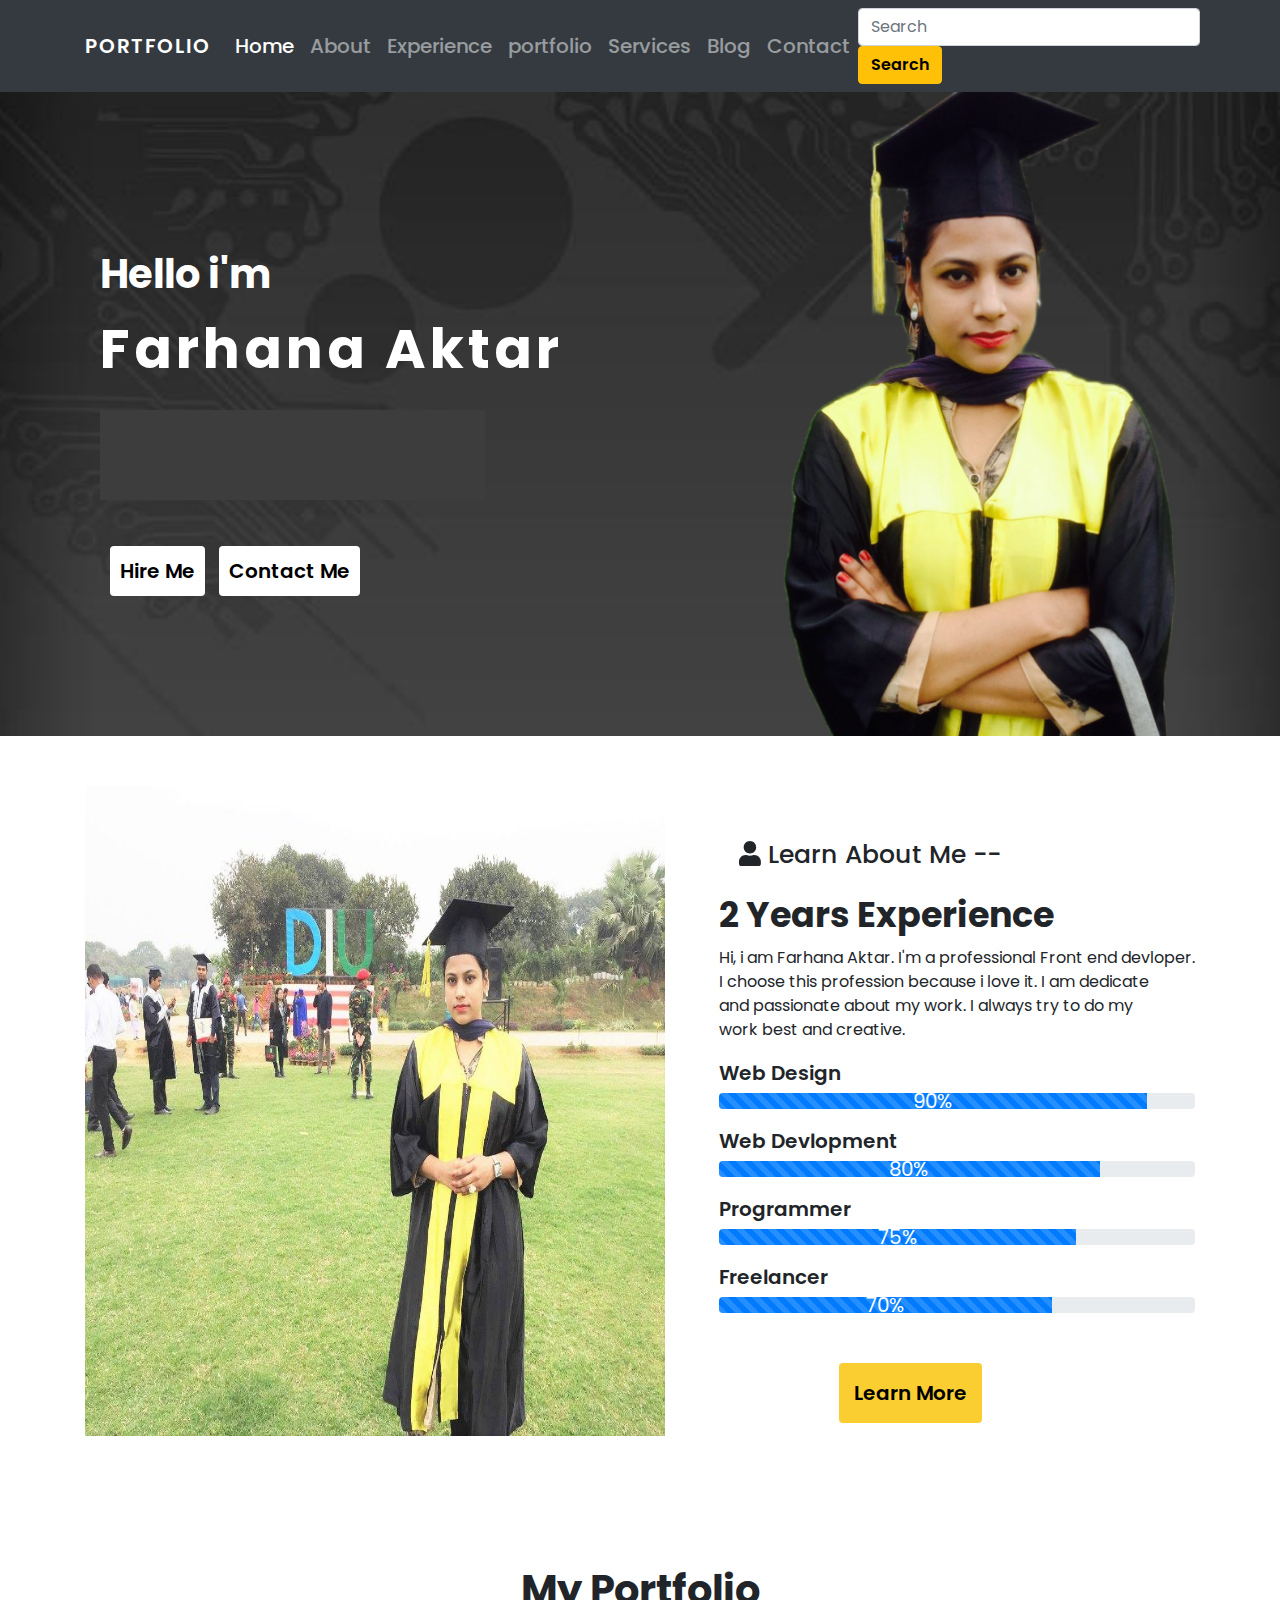
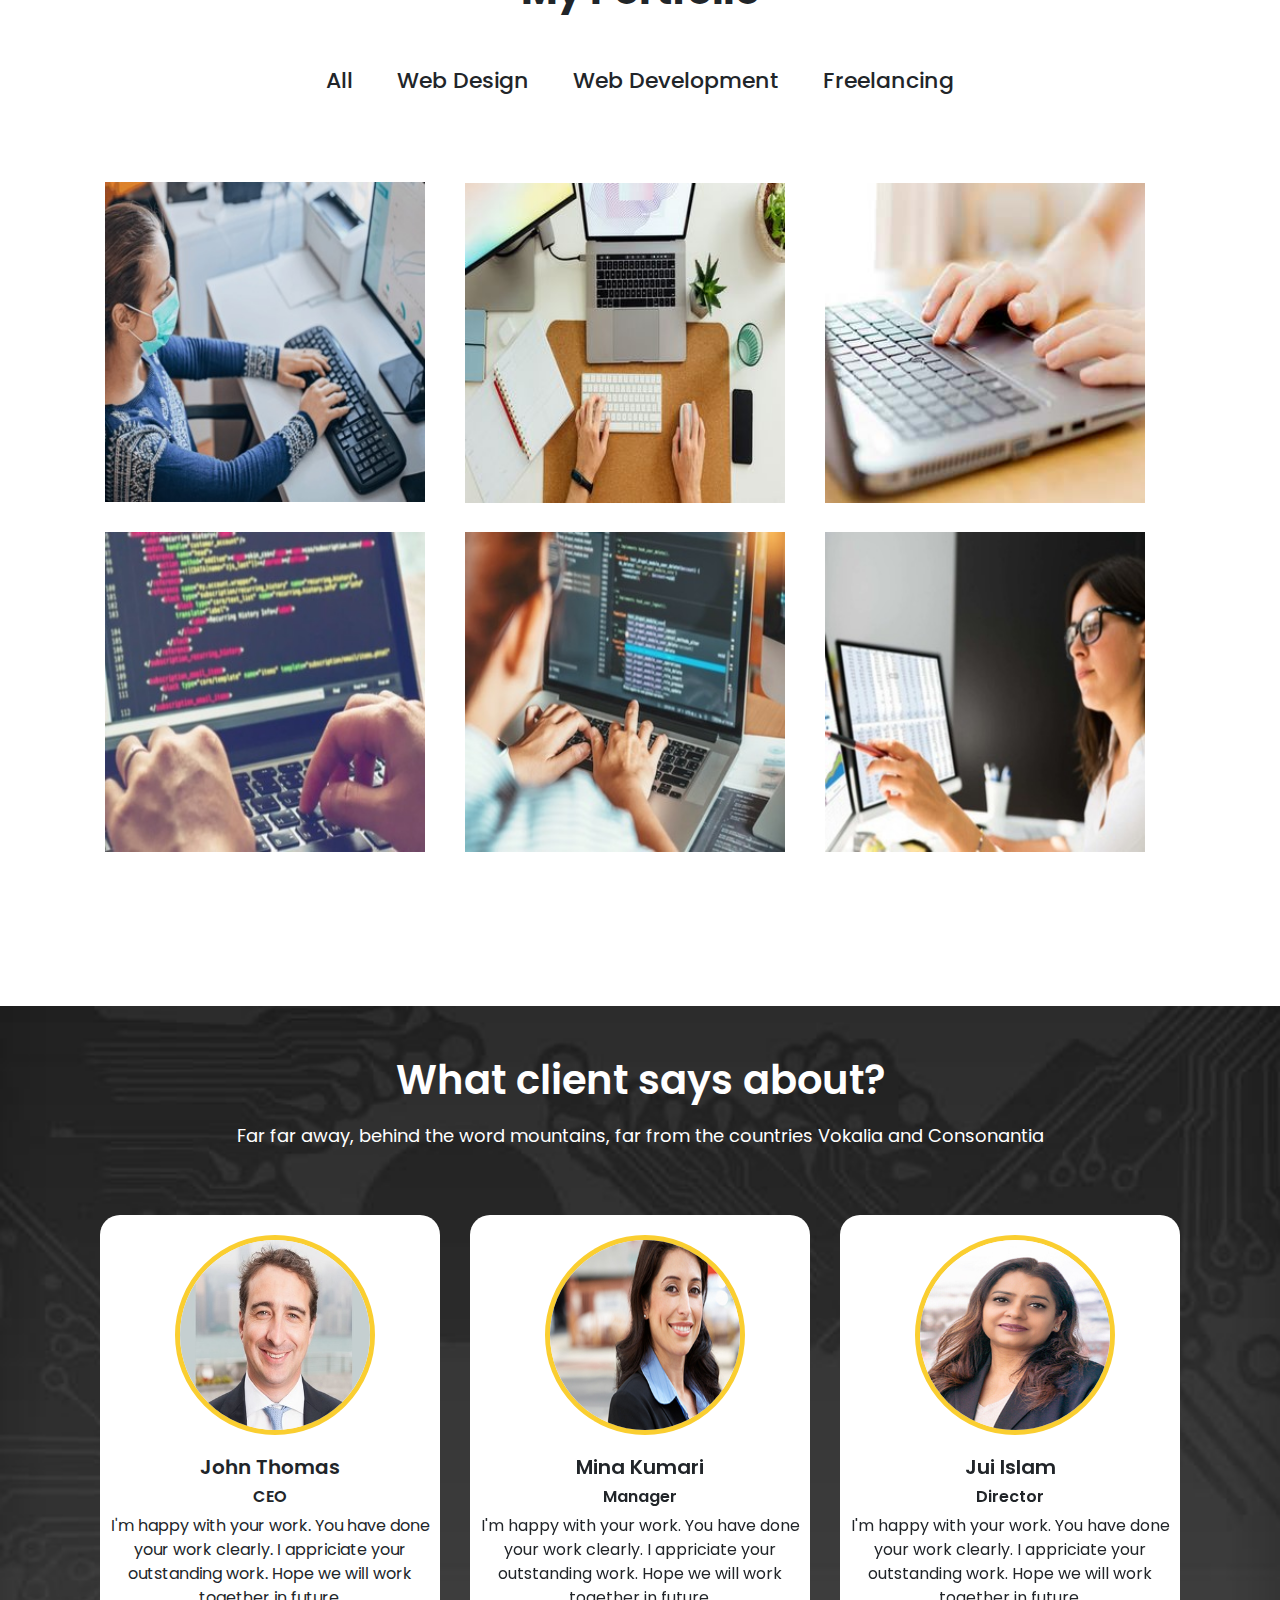
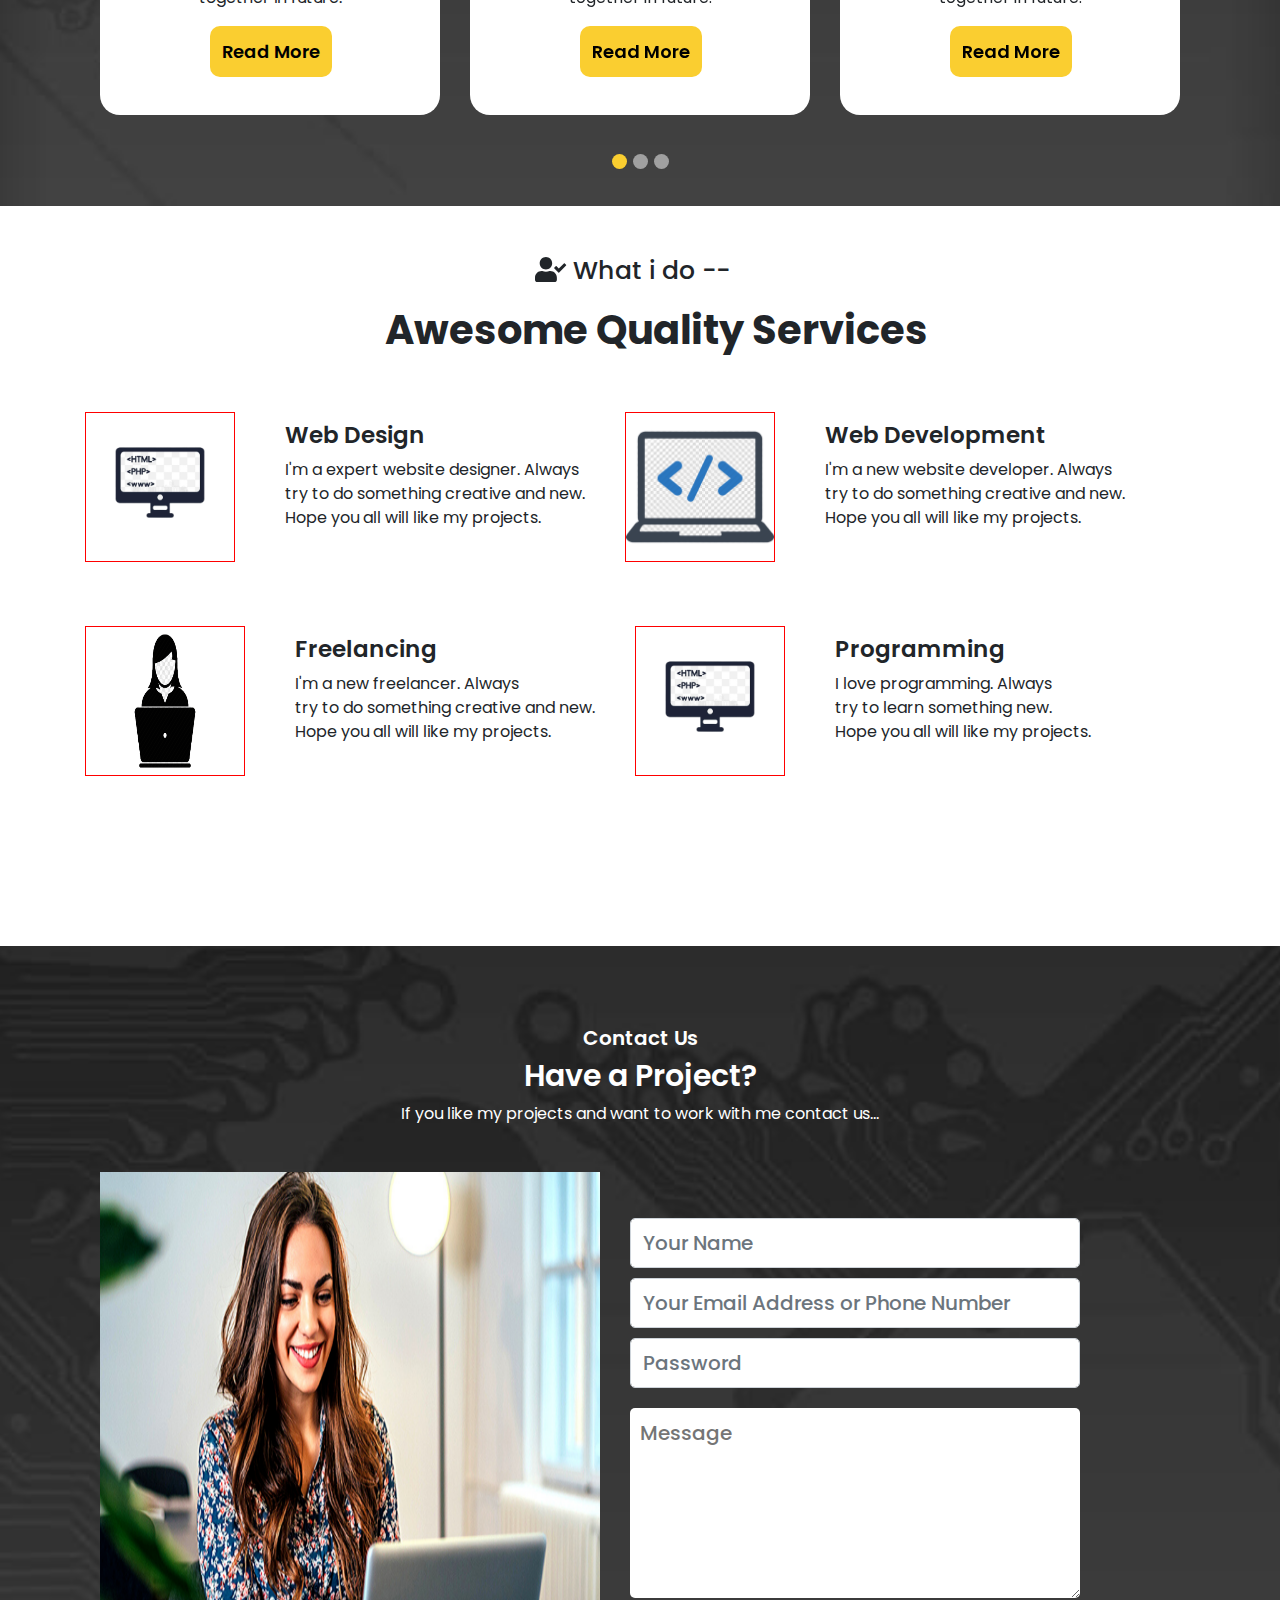
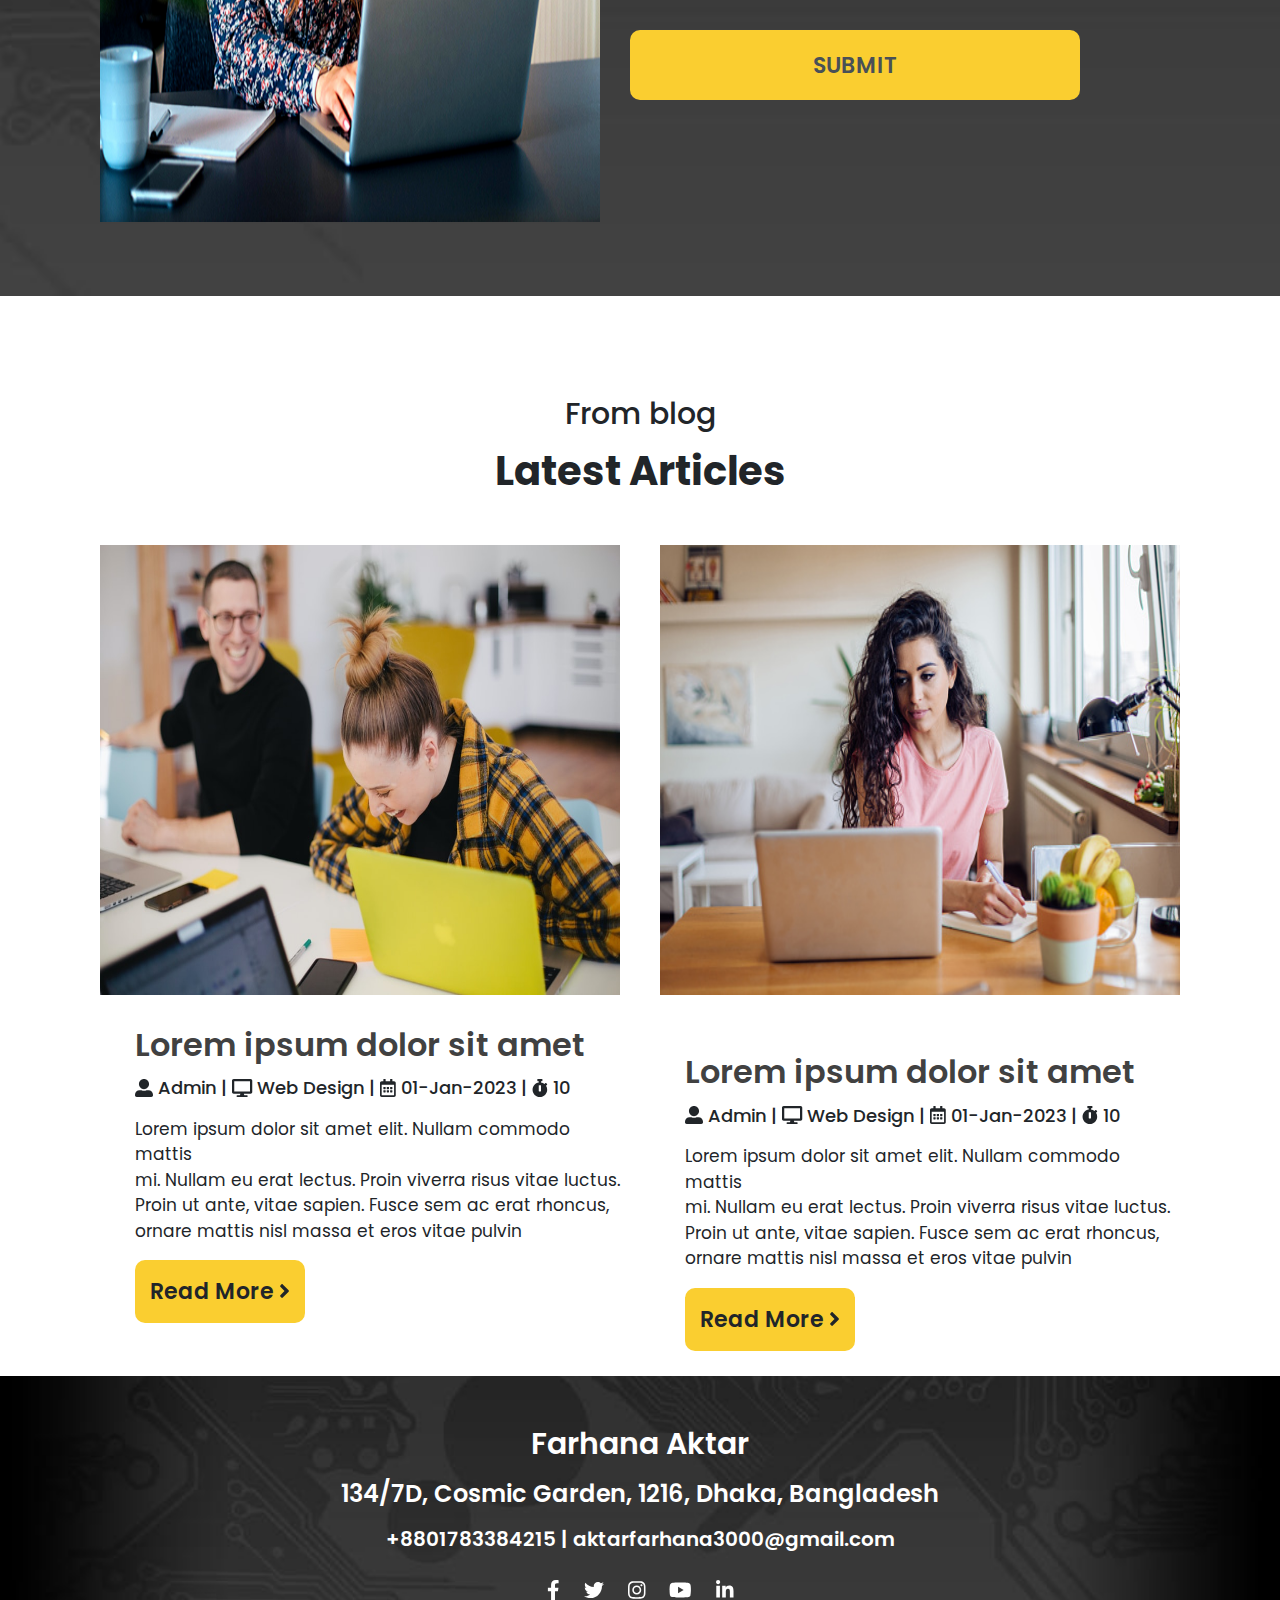
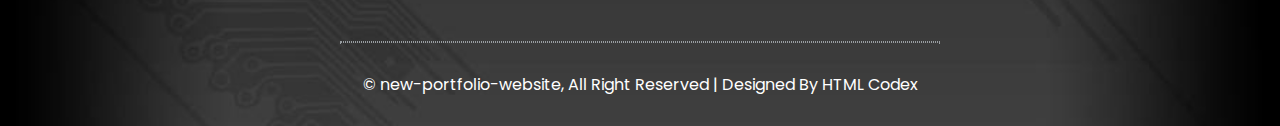
<file: index.html>
<!DOCTYPE html>
<html lang="en">
<head>
    <meta charset="UTF-8">
    <meta http-equiv="X-UA-Compatible" content="IE=edge">
    <meta name="viewport" content="width=device-width, initial-scale=1.0">
    <title>New-portfolio-website</title>
    <link rel="stylesheet" href="css/style.css">
    <link rel="stylesheet" href="css/all.min.css">
    <link rel="stylesheet" href="css/bootstrap.min.css">

    <link rel="preconnect" href="https://fonts.googleapis.com">
    <link rel="preconnect" href="https://fonts.gstatic.com" crossorigin>
    <link href="https://fonts.googleapis.com/css2?family=Poppins:ital,wght@0,100;0,200;0,300;0,600;0,800;0,900;1,200;1,600;1,900&display=swap" rel="stylesheet">
</head>
<body>
   <section id="row1">
    <nav class="navbar navbar-expand-lg navbar-dark bg-dark fixed-top">
        <button class="navbar-toggler" type="button" data-toggle="collapse" data-target="#navbarTogglerDemo03" aria-controls="navbarTogglerDemo03" aria-expanded="false" aria-label="Toggle navigation">
          <span class="navbar-toggler-icon"></span>
        </button>
        <div class="container">
            <a class="navbar-brand" href="#">PORTFOLIO</a>
      
        <div class="collapse navbar-collapse" id="navbarTogglerDemo03">
         <div class="total">
            <ul class="navbar-nav mr-auto mt-2 mt-lg-0">
                <li class="nav-item active">
                  <a class="nav-link" href="index.html">Home </a>
                </li>
                <li class="nav-item">
                  <a class="nav-link" href="#">About</a>
                </li>
                <li class="nav-item">
                    <a class="nav-link" href="experience.html">Experience</a>
                  </li>
    
                  <li class="nav-item">
                    <a class="nav-link" href="portfolio.html">portfolio</a>
                  </li>
    
    
                  <li class="nav-item">
                    <a class="nav-link" href="service.html">Services</a>
                  </li>
    
                  <li class="nav-item">
                    <a class="nav-link" href="blog.html">Blog</a>
                  </li>
    
                  <li class="nav-item">
                    <a class="nav-link" href="#">Contact</a>
                  </li>
              </ul>
         </div>
          <form class="form-inline my-2 my-lg-0 ">
            <input class="form-control mr-sm-2" type="search" placeholder="Search" aria-label="Search">
            <button class="btn btn-warning my-2 my-sm-0" type="submit">Search</button>
          </form>
        </div>
        </div>
      </nav>
      <div class="container">
        <div class="intro">
            <div class="intro-left">
                <div class="col-md-6">
                    <h4>Hello i'm</h4>
                    <h1>Farhana Aktar</h1>
                    <div class="wrapper">
                        <ul class="dynamic-txts">
                            <li><span>Web Designer</span></li>
                            <li><span>Web Developer</span></li>
                            <li><span>Programmer</span></li>
                            <li><span>Freelancer</span></li>
                        </ul>
                    </div>
                    <a href="#" class="btn">Hire Me</a>
                    <a href="#" class="btn">Contact Me</a>
                </div>
            </div>
            <div class="intro-right">
                <div class="col-md-6">
                    <img src="css/images/7.png" alt="">
                </div>
            </div>
        </div> 
     </div>
</section><!--navbar ends-->

<section id="row3">
<div class="container">
    <div class="experience">
        <div class="experience-left">
            <img src="css/images/2.jpg" alt="images/jpg">
        </div>

        <div class="experience-right">
           <span>
            <i class="fas fa-user"></i>
            Learn About Me --
        </span>
            <h1>2 Years Experience</h1>
            <p>Hi, i am Farhana Aktar. I'm a professional Front end devloper.<br>I choose this profession because i love it. I am dedicate <br> and passionate about my work. I always try to do my<br>  work best and creative. </p>
            <h6>Web Design</h6>
            <div class="progress">
                <div class="progress-bar progress-bar-striped progress-bar-animated" role="progressbar" aria-valuenow="90" aria-valuemin="0" aria-valuemax="100" style="width: 90%">90%</div>
              </div>
              <h6>Web Devlopment</h6>
            <div class="progress">
                <div class="progress-bar progress-bar-striped progress-bar-animated" role="progressbar" aria-valuenow="80" aria-valuemin="0" aria-valuemax="100" style="width: 80%">80%</div>
              </div>
              <h6>Programmer</h6>
            <div class="progress">
                <div class="progress-bar progress-bar-striped progress-bar-animated" role="progressbar" aria-valuenow="75" aria-valuemin="0" aria-valuemax="100" style="width: 75%">75%</div>
              </div>

              <h6>Freelancer</h6>
            <div class="progress">
                <div class="progress-bar progress-bar-striped progress-bar-animated" role="progressbar" aria-valuenow="70" aria-valuemin="0" aria-valuemax="100" style="width: 70%">70%</div>
              </div>
              <a href="#" class="btn">Learn More</a>

        </div>
        
    </div>
</div>
</section><!--row3 ends-->
<section id="row5">
    <div class="container">
        <div class="portfolio">
            <h1>My Portfolio</h1>
            <ul>
                <li><a data-filter="all">All</a></li>
                <li><a data-filter=".Web">Web Design</a></li>
                <li><a data-filter=".Development">Web Development</a></li>
                <li><a data-filter=".Feeelancing">Freelancing</a></li>
            </ul>
            <div class="portfolio-images">
                <div class="portfolio-left">
                    <div class="col-md-4 mix Web">
                        <img src="css/images/16.jpg" alt="images/jpg">
                    </div>
                </div>
                <div class="portfolio-center">
                    <div class="col-md-4 mix Web">
                        <img src="css/images/17.jpg" alt="images/jpg">
                    </div>
                </div>
                <div class="portfolio-right">
                    <div class="col-md-4 mix Web">
                        <img src="css/images/18.jpg" alt="images/jpg">
                    </div>
                </div>
                <div class="portfolio-left">
                    <div class="col-md-4 mix Development">
                        <img src="css/images/19.jpg" alt="images/jpg">
                    </div>
                </div>
                <div class="portfolio-center">
                    <div class="col-md-4 mix Development">
                        <img src="css/images/20.jpg " alt="images/jpg">
                    </div>
                </div>
                <div class="portfolio-right">
                    <div class="col-md-4 mix  Feeelancing ">
                        <img src="css/images/21.jpg" alt="images/jpg">
                    </div>
                </div>
            </div>
          
        </div>
    </div>
</section><!--row5 ends-->

<section id="row6">
    <div class="container">
        <div class="c0l-md-12">
            <div class="client">
                <div class="client-top">
                    <h1>What client says about?</h1>
                    <p>Far far away, behind the word mountains, far from the countries Vokalia and Consonantia</p>
                </div> 
             </div>
     
            <div class="container">
                <div class="row">
                    <div class="col-md-12">
                        <div id="carouselExampleIndicators" class="carousel slide" data-ride="carousel">
                            <ol class="carousel-indicators background">
                                <li data-target="#carouselExampleIndicators" data-slide-to="0" class="active"></li>
                                <li data-target="#carouselExampleIndicators" data-slide-to="1"></li>
                                <li data-target="#carouselExampleIndicators" data-slide-to="2"></li>
                              </ol>
                              <div class="carousel-inner">
                                <div class="carousel-item active">
                                    <div class="row">
                                        <div class="col-md-4">
                                            <div class="box">
                                                <div class="img-area"><img src="css/images/23.jpg" alt=""></div>
                                                <div class="details">
                                                    <h5>John Thomas</h5>
                                                    <h6>CEO</h6>
                                                    <p>I'm happy with your work. You have done your work clearly. I appriciate your outstanding work. Hope we will work together in future.</p>
                                                    <button>Read More</button>
                                                </div>  
                                                </div>
                                            </div>

                                            <div class="col-md-4">
                                                <div class="box">
                                                    <div class="img-area"><img src="css/images/24.jpg" alt=""></div>
                                                    <div class="details">
                                                        <h5>Mina Kumari</h5>
                                                        <h6>Manager</h6>
                                                        <p>I'm happy with your work. You have done your work clearly. I appriciate your outstanding work. Hope we will work together in future.</p>
                                                        <button>Read More</button>
                                                    </div>  
                                                    </div>
                                                </div>

                                                <div class="col-md-4">
                                                    <div class="box">
                                                        <div class="img-area"><img src="css/images/25.jpg" alt=""></div>
                                                        <div class="details">
                                                            <h5>Jui Islam</h5>
                                                            <h6>Director</h6>
                                                            <p>I'm happy with your work. You have done your work clearly. I appriciate your outstanding work. Hope we will work together in future.</p>
                                                            <button>Read More</button>
                                                        </div>  
                                                        </div>
                                                    </div>
                                        </div>
                                    </div>


                                    <div class="carousel-item ">
                                        <div class="row">
                                            <div class="col-md-4">
                                                <div class="box">
                                                    <div class="img-area"><img src="css/images/23.jpg" alt=""></div>
                                                    <div class="details">
                                                        <h5>John Thomas</h5>
                                                        <h6>CEO</h6>
                                                        <p>I'm happy with your work. You have done your work clearly. I appriciate your outstanding work. Hope we will work together in future.</p>
                                                        <button>Read More</button>
                                                    </div>  
                                                    </div>
                                                </div>
    
                                                <div class="col-md-4">
                                                    <div class="box">
                                                        <div class="img-area"><img src="css/images/22.jpg" alt=""></div>
                                                        <div class="details">
                                                            <h5> Allen desuza</h5>
                                                            <h6>Branch Manager</h6>
                                                            <p>I'm happy with your work. You have done your work clearly. I appriciate your outstanding work. Hope we will work together in future.</p>
                                                            <button>Read More</button>
                                                        </div>  
                                                        </div>
                                                    </div>
    
                                                    <div class="col-md-4">
                                                        <div class="box">
                                                            <div class="img-area"><img src="css/images/24.jpg" alt=""></div>
                                                            <div class="details">
                                                                <h5>Mina Kumari</h5>
                                                                <h6>Director</h6>
                                                                <p>I'm happy with your work. You have done your work clearly. I appriciate your outstanding work. Hope we will work together in future.</p>
                                                                <button>Read More</button>
                                                            </div>  
                                                            </div>
                                                        </div>
                                            </div>
                                        </div>





                                        <div class="carousel-item ">
                                            <div class="row">
                                                <div class="col-md-4">
                                                    <div class="box">
                                                        <div class="img-area"><img src="css/images/23.jpg" alt=""></div>
                                                        <div class="details">
                                                            <h5>John Thomas</h5>
                                                            <h6>CEO</h6>
                                                            <p>I'm happy with your work. You have done your work clearly. I appriciate your outstanding work. Hope we will work together in future.</p>
                                                            <button>Read More</button>
                                                        </div>  
                                                        </div>
                                                    </div>
        
                                                    <div class="col-md-4">
                                                        <div class="box">
                                                            <div class="img-area"><img src="css/images/22.jpg" alt=""></div>
                                                            <div class="details">
                                                                <h5> Allen desuza</h5>
                                                                <h6>Branch Manager</h6>
                                                                <p>I'm happy with your work. You have done your work clearly. I appriciate your outstanding work. Hope we will work together in future.</p>
                                                                <button>Read More</button>
                                                            </div>  
                                                            </div>
                                                        </div>
        
                                                        <div class="col-md-4">
                                                            <div class="box">
                                                                <div class="img-area"><img src="css/images/24.jpg" alt=""></div>
                                                                <div class="details">
                                                                    <h5>Mina Kumari</h5>
                                                                    <h6>Director</h6>
                                                                    <p>I'm happy with your work. You have done your work clearly. I appriciate your outstanding work. Hope we will work together in future.</p>
                                                                    <button>Read More</button>
                                                                </div>  
                                                                </div>
                                                            </div>
                                                </div>
                                            </div>
                                </div>
                              </div>
                        </div>
                    </div>
                </div>
            </div>           
        </div>
    </div>
</section><!--row6 ends-->

<section id="row4">
    <div class="container">
        <div class="service">
            <div class="service-top">
                <span>
                    <h5>
                     <i class="fa fa-user-check"></i>  
                    What i do --
                </h5>
                </span>
                <h1>Awesome Quality Services</h1>
            </div>
            <div class="service-middle">
                <div class="service-left">
                   
                       <img src="css/images/14.jpg" alt="images/jpg">
                    </div>
            
                <div class="service-center1">
                  
                        <h4>Web Design</h4>
                        <p>I'm a expert website designer.   Always <br>try  to do something creative and new. <br> Hope you all will like my projects. </p>
                  
                </div>
                <div class="service-center2">
                    <img src="css/images/15.png" alt="images/jpg">
                </div>
                <div class="service-right">
                    <h4>Web Development</h4>
                    <p>I'm a new website developer.   Always <br>try  to do something creative and new. <br> Hope you all will like my projects. </p>
              
                </div>
                
            </div>

            
        </div>
    </div>
</section><!--row4 ends-->


<section id="row4">
    <div class="container">
        <div class="service">
            
            <div class="service-middle">
                <div class="service-left1">
                   
                       <img src="css/images/13.png" alt="images/png">
                    </div>
            
                <div class="service-center1">
                  
                        <h4>Freelancing</h4>
                        <p>I'm a new freelancer.   Always <br>try  to do something creative and new. <br> Hope you all will like my projects. </p>
                  
                </div>
                <div class="service-center2">
                    <img src="css/images/14.jpg" alt="images/jpg">
                </div>
                <div class="service-right">
                    <h4>Programming</h4>
                    <p>I love programming.   Always <br>try to learn something new. <br> Hope you all will like my projects. </p>
              
                </div>
                
            </div>

            
        </div>
    </div>
</section><!--row4 ends-->





<section id="row7">
    <div class="container">
        <div class="col-md-12">
            <div class="contact-top">
            <h4>Contact Us</h4>
            <h2>Have a Project?</h2>
            <p>If you like my projects and want to work with me contact us...  </p>
            </div>
            
        </div>
        <div class="contact-bottom">
            <div class="contact-left pull-left">
                <div class="col-md-6">
                    <img src="css/images/26.png" alt="images/png">
                </div>
            </div>
            <div class="contact-right pull-right">
                <div class="col-md-6">
                  <form>
                      <div class="contact-client">
                         <div class="form-group" method="post" id="form" onclick="return validateFrom()">
                             <input id="username" class="form-control" type="text" placeholder="Your Name">
                             <p id="username_error"></p>
                             <input id="email" class="form-control" type="text" placeholder="Your Email Address or Phone Number">
                             <p id="email_error"></p>
                             <input id="password" class="form-control" type="password" placeholder="Password">
                             <div id="pass_error"></div>
                             <textarea name="Message" id="message" cols="30" rows="10" placeholder="Message"></textarea>
                             <div id="msg_error"></div>
                             <input id="btn" type="submit" class="form-control" value="SUBMIT">
                             

                         </div> 
                      </div>
                  </form>

                  </form>
                </div>
            </div>
        </div>
    </div>
</section><!--row7 ends-->

<section id="row8">
    <div class="container">
        <div class="blog">
            <div class="blog-top">
                <h4>From blog</h4>
                <h2>Latest Articles</h2>
            </div>
            <div class="blog-bottom">
                <div class="blog-left">
                    <div class="col-md-6">
                      <img src="css/images/30.jfif" alt="">
                    </div>
                </div>
                <div class="blog-right">
                    <div class="col-md-6">
                        <img src="css/images/29.jpg" alt="">
                        
                    </div>
                </div>
            </div>
        </div>
    </div>
</section><!--row8 ends-->

<section id="row9">
    <div class="container">
       <div class="blog-txt-area">
          <div class="col-md-12">
            <div class="left-blog-txt">
                <div class="col-md-6">
                  <h4>Lorem ipsum dolor sit amet</h4>
                  <span>
                      <h6><i class="fas fa-user-alt"></i> Admin |
                          <i class="fas fa-desktop"></i> Web Design |
                          <i class="far fa-calendar-alt"></i> 01-Jan-2023 |
                          <i class="fas fa-stopwatch"></i> 10
                      </h6>  
                  </span>
                  <p>Lorem ipsum dolor sit amet elit. Nullam commodo mattis <br> mi. Nullam eu erat lectus. Proin viverra risus vitae luctus. <br> Proin ut ante, vitae sapien. Fusce sem ac erat rhoncus, <br> ornare mattis nisl massa et eros vitae pulvin</p>
                <a href="#" class="btn btn-warning">
                    Read More 
                    <i class="fas fa-angle-right"></i>
                  </a>
              </div>
            </div> 
  
            <div class="right-blog-txt">
              <div class="col-md-6">
                  <h4>Lorem ipsum dolor sit amet</h4>
                  <span>
                      <h6><i class="fas fa-user-alt"></i> Admin |
                          <i class="fas fa-desktop"></i> Web Design |
                          <i class="far fa-calendar-alt"></i> 01-Jan-2023 |
                          <i class="fas fa-stopwatch"></i> 10
                      </h6>  
                  </span>
                  <p>Lorem ipsum dolor sit amet elit. Nullam commodo mattis <br> mi. Nullam eu erat lectus. Proin viverra risus vitae luctus. <br> Proin ut ante, vitae sapien. Fusce sem ac erat rhoncus, <br> ornare mattis nisl massa et eros vitae pulvin</p>
                <a href="#" class="btn btn-warning">
                    Read More 
                    <i class="fas fa-angle-right"></i>
                  </a>
              </div>
          </div> 
         </div>
          </div>
    </div>
</section><!--row9 ends-->

<section id="row10">
 <div class="container">
  <div class="col-md-12">
      <div class="footer">
          <h2>Farhana Aktar</h2>
          <h4>134/7D, Cosmic Garden, 1216, Dhaka, Bangladesh</h4>
          <span>
            <h5>+8801783384215 | aktarfarhana3000@gmail.com</h5>
          </span>
          <span>
                <h6><i class="fab fa-facebook-f"></i></h6>
                <h6><i class="fab fa-twitter"></i></h6>
                <h6><i class="fab fa-instagram"></i></h6>
                <h6><i class="fab fa-youtube"></i></h6>
                <h6><i class="fab fa-linkedin-in"></i></h6>
              
          </span>
          <div class="hr"></div>
          <p>© new-portfolio-website, All Right Reserved | Designed By HTML Codex</p>
      </div>
  </div>
</div>
</section>

 
    <script src="js/jquery-3.2.1.slim.min.js"></script>
    <script src="js/bootstrap.min.js"></script>
    <script src="js/all.min.js"></script>
    <script src="js/mixitup.min.js"></script>
    <script src="js/main.js"></script>

</body>
</html>
</file>
<file: css/style.css>
*{
    margin:0;
    padding: 0;
    font-family: 'Poppins', sans-serif;
    scroll-behavior: smooth;
}



#row1{
    width: 100%;
    height: 736px;
    background-image: url(images/10.jpg);
    background-position: center;
    background-repeat: no-repeat;
    background-size: cover;
    margin: 0 auto;
}

form .btn{
    color:black;
    font-weight: 600;  
}

form .btn:hover{
   background-color: red;
   color: white;
   font-weight: 600; 
   transition: all .3s ease; 
   cursor: pointer;
}
 .navbar-brand{
     font-weight: 600;
     letter-spacing: 2px;
 }

.total ul li a{
  color: white;
 font-size: 20px;
 font-weight: 500;
}

.total ul li:hover a{
    color: tomato;
  }


.intro-left{
    color:white;
    padding-top: 250px;
 
    
}


.intro-left h4{
font-size: 40px;
font-weight: bold;
    
}

.intro-left h1{
    font-size: 55px;
    font-weight: bold;
    letter-spacing: 4px;
    padding-top: 10px;
    padding-bottom: 20px;
    
}



.wrapper .dynamic-txts{
    line-height: 90px;
    height: 90px;
    overflow: hidden;
    
}


.dynamic-txts li{
    color: #face30;
    list-style: none;
    font-size: 55px;
    font-weight: 500;
    position: relative;
    top: 0;
    animation: slide 12s steps(4) infinite;
}

@keyframes slide{
    100%{
        top: -360px;
    }
}

.dynamic-txts li span{
    position: relative;
    line-height: 90px;
    margin: 5px 0;
}

.dynamic-txts li span::after{
    content: " ";
    position: absolute;
    left: 0;
    width: 100%;
    height: 200px;
    border-left: 0px solid #face30;
    background:#3D3D3D ;
    animation: typing 3s steps(10)infinite;
}

@keyframes typing{
    40%,60%{
        left:calc(100% + 30px);
    }

    100%{
        left: 0;
    }
}


.intro-left .btn{
    color:black;
    border: 1px solid #face30;
    background-color: white;
    font-size: 20px;
    font-weight: 600;
    margin-top: 30px;
    margin-left: 10px;
    border:none;
    padding: 10px;
}
.intro-left .btn:hover{
    color:black;
    background-color:  #face30;
    cursor: pointer;
    transition: all 1s ease;
    
}

.intro-right{
    float: right;
}

.intro-right img{
  width:401px;
  height: 670px;
 margin-top: -530px;
}

/*row1 end*/

#row3{
    width: 100%;
    height: 700px;
    margin-top: 50px;
}

.experience-left{
float: left;

}


.experience-left img{
    width:580px;
    height: 650px;
}

.experience-right{
    float: right;
    margin-top: 50px;
  
}

.experience-right span{
    width: 100%;
    font-size: 25px;
    font-weight: 500;
    margin-left:50px ;
    
}


.experience-right h1{
    width: 100%;
    font-size: 35px;
    font-weight: 700;
    margin-left: 30px;
    margin-top: 20px;
}

.experience-right p{
    margin-left: 30px;
    margin-top: 10px;
    height: 15px;
    font-size: 16px;
    margin-bottom: 100px;
}

.experience-right h6{
    margin-left: 30px; 
    font-size: 20px; 
    font-weight: 600;
}

.experience-right .progress{
    margin-left: 30px; 
    font-size: 20px; 
    margin-bottom: 20px;
    
    
}

.experience-right .btn{
    color:black;
    border: 1px solid #face30;
    background-color: #face30;
    font-size: 20px;
    font-weight: 600;
    margin-top: 30px;
    margin-left: 10px;
    border: none;
    padding: 15px;
    margin-left: 150px;
}
.experience-right .btn:hover{
    color:white;
    background-color:  red;
    cursor: pointer;
    transition: all 1s ease;
    
}

/*row3 end*/

#row4{
    width: 100%;
    height: 270px;
    margin-top: 50px;
}

.service-top span h5{
    width: 100%;
    font-size: 25px;
    font-weight: 500;
    margin-left: 450px;   
}

.service-top h1{
    width: 100%;
    font-size: 40px;
    font-weight: 700;
    margin-left: 300px;
    margin-top: 20px;
}


.service-left {
    float: left;
    margin-top: 50px;
    }
    
.service-left img {
    
    width:150px; 
    border: 1px solid red;
   
   
}

.service-left img:hover {
    
    background-color: #face30;
    transition: all 1s ease;
    cursor: pointer;
    width:160px

}

.service-center1{
    float: left;
    margin-top: 50px;
    width:310px;
     
}
.service-center1 h4{
    width: 100%;
    margin-left: 50px;
    font-size: 23px;
    font-weight: 600;
    padding-top: 10px;   
}

.service-center1 p{
    width: 100%;
    margin-left: 50px;
    font-size: 16px;
      
}

.service-center1:hover{
    
    background-color: #face30;
    width:370px;
    height: 150px;
    color: black;
    transition: all 1s ease-out;
    cursor: pointer;
  
}

.service-center2 {
    float: left;
    margin-top: 50px;
    margin-left: 80px;
    }
    
.service-center2 img {
    
    width:150px; 
    border: 1px solid red;
  
   
}

.service-center2 img:hover {
    
    background-color: #face30;
    transition: all 1s ease;
    cursor: pointer;
    width:160px

}


.service-right{
    float: left;
    margin-top: 50px;
    width:310px;
     
}
.service-right h4{
    width: 100%;
    margin-left: 50px;
    font-size: 23px;
    font-weight: 600;
    padding-top: 10px;   
}

.service-right p{
    width: 100%;
    margin-left: 50px;
    font-size: 16px;
      
}

.service-right:hover{
    
    background-color: #face30;
    width:370px;
    height: 150px;
    color: black;
    transition: all 1s ease-out;
    cursor: pointer;
  
}
       

.service-left1 {
    float: left;
    margin-top: 50px;
    }
    
.service-left1 img {
    
    width:160px; 
    height: 150px;
    border: 1px solid red;
   
   
}

.service-left1 img:hover {
    
    background-color: #face30;
    transition: all 1s ease;
    cursor: pointer;
    width:170px;
    height:160px

}

/*row4 ends*/

#row5{
    width: 100%;
    height:990px;
    margin-top: 80px;
}

.portfolio h1{
    text-align: center;
    font-weight: 700;
}





.portfolio ul{
 
    text-align: center;
    margin-top: 50px;
}

.portfolio ul li {
 
    list-style: none;
    display: inline-block;
}

.portfolio ul li a{
 text-decoration: none;
 font-size: 22px;
 color: #1D4358;
 padding: 20px;
 font-weight: 500;
    
}

.portfolio ul li a:hover{
 
    border: 1px solid red;
    background-color: #face30;
   font-weight: 600;
   cursor: pointer;
   transition:all 1s ease;

}



.portfolio-left{
margin-top: 80px;
}

.portfolio-left img{
    float: left;
    width:330px;
    border: 5px solid white;
    transform: scale();
    margin-bottom: 20px;

 
}

.portfolio-left img:hover{
 transition: all .3s ease-in-out;
 transform: scale(95%);
 border: 10px solid #face30;
    
 
}

.portfolio-center{
    float: left;

}

.portfolio-center img{
    float: left;
    width:330px;
    margin-left: 15px;
    border: 5px solid white;
    
}
.portfolio-center img:hover{
    transition: all .3s ease-in-out;
    transform: scale(95%);
    border: 10px solid #face30;
       
    
   }
   

.portfolio-right{
    float: right;
}
  
.portfolio-right img{
    width:330px;
    margin-right: 30px;
    border: 5px solid white;
    
}
  
.portfolio-right img:hover{
    transition: all .3s ease-in-out;
    transform: scale(95%);
    border: 10px solid #face30;
       
    
   }  
  
  /*row5 ends*/
  
  #row6{
      width:100%;
      height:800px;
      background-image: url(images/10.jpg);
      background-position: center;
      background-repeat: no-repeat;
      background-size: cover;
      margin: 0 auto;
  }
    
.client-top{
    color:white;
    text-align: center;
    margin-top: 50px;
}

.client-top h1{
    padding-top: 50px;
    font-weight: 600;
    padding-bottom: 10px;
}

.client-top p{
    font-size: 18px;
    padding-bottom: 50px;

}


.box{
    width:340px;
    height: 500px;
    background-color: white;
    border-radius: 20px;
    margin-right: 30px;
    
}
.carousel-inner img{
    width:200px;
    height: 200px;
    border-radius: 50%;
    margin-top: 20px;
    margin-left: 75px;
    border:5px solid #face30;
}

.details h5{
   text-align: center;
   margin-top: 20px;
   font-weight: 600;
}

.details h6{
    text-align: center;
    font-weight: 600;
 }

 .details p{
   text-align: center;
  
 }

 .details button{
 
margin-left: 110px;
padding:12px;
background-color:#face30;
font-size: 18px; 
border:none;
border-radius: 10px;
font-weight: 600;
   
  }

  .details button:hover{
 
   background-color: red;
   color: white;
   cursor: pointer;
   transition: all .3s ease;
       
      }

.box1{
width:340px;
height: 500px;
background-color: white;
border-radius: 20px;
margin-right: 30px;
        
    }


#carouselExampleIndicators ol {
    bottom: -70px;
    left:0;
    top:auto;
}

#carouselExampleIndicators ol li{
 
   border-radius: 50%;
   width:15px;
   height: 15px;

}

#carouselExampleIndicators ol .active {
 
    background-color: #face30;
 
 }
 

   /*row6 ends*/


   #row7{
    width:100%;
    height:950px;
    background-image: url(images/10.jpg);
    background-position: center;
    background-repeat: no-repeat;
    background-size: cover;
    margin: 0 auto;
   }

   .contact-top{
       text-align: center;
       margin-top: 100px;
       color: white;
   }

.contact-top h4{
    font-size: 20px;
    font-weight: 600;
    padding-top: 80px;
}

.contact-top h2{
   font-size: 30px;
   font-weight: 600;

}

.contact-top p{
    
}


.contact-left{
    float: left;
}
.contact-left img{
    width:500px;
    height:650px;
    margin-top:30px;
    float: left;
}

.contact-right{
    float: right;
    margin-top: 50px;
}


.contact-bottom{
    display: flex;
}

.form-group input{
    width: 450px;
    float: right;
    margin-top: 10px;
    height: 50px;
    margin-left: 480px;
    font-size: 20px;
    font-weight: 500;
    border-radius: 5px;
}

.form-group #message{
    margin-top: 20px;
    width:450px;
    height: 190px;
    font-size: 20px;
    font-weight: 500;
    padding: 10px;
    border: none;
    border-radius: 5px;
}

.form-group #btn{
    margin-top: 20px;
    height: 70px;
    font-size: 22px;
    font-weight:600;
    background-color: #face30;
    border: none;
    border-radius: 10px;
    text-transform: uppercase;
}

.form-group #btn:hover{
  background-color: red;
  color:white;
  cursor:pointer;
  transition: all .3s ease;
}

.form-group input:focus{
    outline: 0;
    border: 3px solid #face30;
}

.form-group #message:focus{
    outline: 0;
    border: 3px solid #face30;
}

.form-group #username_error{
    color:#face30;
    margin-top: 5px;
    font-size: 18px;
  
}
.form-group #email_error{
    color:#face30;
    margin-top: 5px;
    font-size: 18px;

}
.form-group #pass_error{
    color:#face30;
    margin-top: 5px;
    font-size: 18px;
}
.form-group #msg_error{
    color:#face30;
    margin-top: 5px;
    font-size: 18px;
}
/*row7 ends*/

#row8{
    width: 100%;
    height: 610px;
}

.blog-top{
    margin-top:100px;
    text-align: center;
}

.blog-top h4{
   margin-bottom: 15px;
   font-size: 30px;
   font-weight: 500;
}

.blog-top h2{
    font-size: 40px;
   font-weight: 700;
 }

 .blog-bottom{
     margin-top:50px;
 }

 .blog-left{
     float: left;
     overflow: hidden;
    
 }

 .blog-left img{
    float: left;
    width:520px;
    height: 450px;
    transition:all 1.5s ease;
   
}

.blog-left:hover img{ 
    overflow: hidden;
    transform: scale(1.5);
 
 }

.blog-right{
    float: right;
    overflow: hidden;
    
}

.blog-right img{
    
    width:520px;
    height: 450px;
    transition:all 1.5s ease;
 
}

.blog-right:hover img{
   transform: scale(1.5); 
}

/*row8 ends*/
#row9{
    width: 100%;
    height: 350px;
}
.blog-txt-area{
    width: 100%;

}


.left-blog-txt{
    margin-top: 20px;
    width: 100%;
   
}

.left-blog-txt h4{
   margin-left: 20px;
   font-weight: 600;
   font-size: 32px;
   color: #414141;
}

.left-blog-txt h6{
    margin-left: 15px;
    padding: 5px 10px 10px 5px;
    font-size: 18px;
 }

 .left-blog-txt p{
    margin-left: 20px;
    font-size: 17px;
 }

 .left-blog-txt .btn{
   background-color: #face30;
   margin-left: 20px;
   font-size: 22px;
   font-weight: 600;
   padding:15px;
   border-radius: 10px;
   border:none;
 }

 .left-blog-txt .btn:hover{
    background-color: red;
    border-radius: 10px;
    border:none;
    color: white;
    transition: all .3s ease;
    cursor: pointer;
  }
 

  .right-blog-txt{
   width: 100%;
   margin-left: 550px;
   margin-top: -270px;
   
}

.right-blog-txt h4{
   margin-left: 20px;
   font-weight: 600;
   font-size: 32px;
   color: #414141;
}

.right-blog-txt h6{
    margin-left: 15px;
    padding: 5px 10px 10px 5px;
    font-size: 18px;
 }

 .right-blog-txt p{
    margin-left: 20px;
    font-size: 17px;
 }

 .right-blog-txt .btn{
   background-color: #face30;
   margin-left: 20px;
   font-size: 22px;
   font-weight: 600;
   padding:15px;
   border-radius: 10px;
   border:none;
 }

 .right-blog-txt .btn:hover{
    background-color: red;
    border-radius: 10px;
    border:none;
    color: white;
    transition: all .3s ease;
    cursor: pointer;
  }
 
  /*row9 ends*/

 
#row10{
    width:100%;
    height:350px;
    background-image: url(images/10.jpg);
    background-position: center;
    background-repeat: no-repeat;
    background-size: cover;
    margin: 0 auto; 
}

.footer{
    text-align: center;
    color: white;
}

.footer h2{
    padding-top:50px;
    font-size: 30px;
    font-weight: 600;
    padding-bottom: 10px;
}

.footer h4{
    font-weight: 600;
    padding-bottom: 10px;
}
 
.footer h5{
    font-weight: 600;
    padding-bottom: 10px;
}
 
 .footer h6{
     font-size: 20px;
     padding: 10px;
     display:inline-block;
 }

 .footer h6:hover{
   color: #face30;
}


.footer .hr{
    border:1px dotted #989da1;
    width:600px;
   margin: 0 auto;
 margin-top: 20px;
 }

.footer p{
   
    font-size: 16px;
    padding-top: 30px;
   
}

 

/*responsive start*/

@media only screen and (max-width: 1200px) {
    #row1{

        height: 709px;
    }

    form .btn{
        color:black;
    }

    form input{
        width:50px;
    }
    
    form .btn:hover{
       background-color: red;
       color: white;
       font-weight: 600; 
       transition: all .3s ease; 
       cursor: pointer;
    }
     .navbar-brand{
         font-weight: 600;
     }
    
    .total ul li a{
     font-size: 13px;
    }
    
    .intro-left h4{
        font-size: 30px;
        font-weight: bold;
            
        }
        
        .intro-left h1{
            font-size: 40px;
            font-weight: bold;
            letter-spacing: 4px;
        }
        
        .dynamic-txts li{ 
            font-size: 40px;
        }
        
        
        .dynamic-txts li span::after{
            height: 120px; 
        }
        
       
        .intro-left .btn{
            background-color: #face30;
            font-size: 18px;
            font-weight: 600;
            margin-top: 10px;
            padding: 8px;
        }
        .intro-left .btn:hover{
            color:white;
            background-color:  red;
            
        }
        
        .intro-right img{
          width:350px;
         margin-top: -500px;
        }





        #row3{
            width: 100%;
            height: 650px;
            margin-top: 0px;
        }
        
        .experience-left img{
            width:450px;
            height: 638px;
        }
        
        .experience-right{
            margin-top: 100px;
        }
        
        .experience-right span{
            font-size: 20px;
            font-weight: 600;
            margin-left:50px ;
            
        }
        
        
        .experience-right h1{
            font-size: 30px;
            font-weight: 600;
        }
        
        .experience-right p{
            margin-left: 30px;
            margin-top: 0px;
            height: 10px;
            font-size: 15px;
            margin-bottom: 100px;
        }
        
        .experience-right h6{
            margin-left: 30px; 
            font-size: 20px; 
            font-weight: 600;
        }
        
        .experience-right .progress{
            margin-left: 30px; 
            font-size: 20px; 
            margin-bottom: 15px;  
        }
        
        .experience-right .btn{
            font-size: 18px;
            margin-top: 20px;
            margin-left: 10px;
            padding: 10px;
            margin-left: 120px;
        }





        #row5{
            width: 100%;
            height:800px;
            margin-top: 80px;
        }
        
        .portfolio h1{
            text-align: center;
            font-weight: 600;
        }
        
        
        .portfolio ul{
            margin-top: 25px;
        }
        
        .portfolio ul li {
         
            list-style: none;
            display: inline-block;
        }
        
        .portfolio ul li a{
         font-size: 20px;
         padding: 15px;    
        }
        
           
        .portfolio-left{
        margin-top: 50px;
        }
        
        .portfolio-left img{
            float: left;
            width:270px;
            border: 4px solid white;
            transform: scale();
            margin-bottom: 20px;
        
        }
        
        .portfolio-center{
            float: left;
        
        }
        
        .portfolio-center img{
            float: left;
            width:270px;
            margin-left: 15px;
            border: 4px solid white;
            
        }
        
        .portfolio-right{
            float: right;
        }
          
        .portfolio-right img{
            width:270px;
            margin-right: 30px;
            border: 5px solid white;
            
        }
        




        #row6{
            height:780px;  
        }
          
      
      .client-top h1{
          padding-top: 50px;
          font-weight: 600;
          padding-bottom: 10px;
      }
      
      .client-top p{
          font-size: 16px;
          padding-bottom: 40px;
      
      }
      
      
      .box{
          width:290px;
          height: 450px;
          background-color: white;
          border-radius: 10px;
          margin-right: 0px;
          
      }
      .carousel-inner img{
          width:180px;
          height: 180px;
          border-radius: 50%;
          margin-top: 20px;
          margin-left: 50px;
          border:5px solid #face30;
      }
      
      .details h5{
         text-align: center;
         margin-top: 20px;
         font-weight: 600;
      }
      
      .details h6{
          text-align: center;
          font-weight: 600;
       }
      
       .details p{
   
         font-size: 12px;
         margin-right: 10px;
        
       }
      
       .details button{
       
      margin-left: 75px;
      padding:10px;
      background-color:#face30;
      font-size: 16px;   
        }
      
      
      .box1{
        width:290px;
        height: 500px;
        background-color: white;
        border-radius: 10px;
        margin-right: 30px;
              
          }



          #row4{
            width: 100%;
            height: 200px;
            margin-top: 50px;
        }
        
        .service-top span h5{
            width: 100%;
            font-size: 20px;
            font-weight: 600;
            margin-left: 450px;   
        }
        
        .service-top h1{
            width: 100%;
            font-size: 30px;
           
        }
        
        
        
        .service-left img {
            
            width:100px; 
            border: 1px solid red;
           
           
        }
        
        .service-left img:hover {
            
            background-color: #face30;
            transition: all 1s ease;
            cursor: pointer;
            width:110px
        
        }
        
        .service-center1{
            float: left;
            margin-top: 50px;
            width:310px;
             
        }
        .service-center1 h4{
            width: 100%;
            margin-left:20px;
            font-size: 18px;
            font-weight: 600;  
        }
        
        .service-center1 p{
            width: 100%;
            margin-left: 20px;
            font-size: 12px;
              
        }
        
        .service-center1:hover{
            
            background-color: #face30;
            width:320px;
            height: 100px;
            color: black;
            transition: all 1s ease-out;
            cursor: pointer;
          
        }
        
        .service-center2 {
            float: left;
            margin-top: 50px;
            margin-left: 50px;
            }
            
        .service-center2 img {
            
            width:100px; 
            border: 1px solid red;
          
           
        }
        
        .service-center2 img:hover {
            
            background-color: #face30;
            transition: all 1s ease;
            cursor: pointer;
            width:110px
        }
        
        
        
        .service-right{
            float: left;
            margin-top: 50px;
            width:310px;
             
        }
        .service-right h4{
            width: 100%;
            margin-left:20px;
            font-size: 18px;
            font-weight: 600;   
        }
        
        .service-right p{
            width: 100%;
            margin-left: 20px;
            font-size: 12px;
              
        }
        
        .service-right:hover{
            
           background-color: #face30;
            width:320px;
            height: 100px;
            color: black;
            transition: all 1s ease-out;
            cursor: pointer;
          
        }
               
        
        .service-left1 {
            float: left;
            margin-top: 50px;
            }
            
        .service-left1 img {
            
            width:100px; 
            height:100px ;
            border: 1px solid red;  
           
        }
        
        .service-left1 img:hover {
            
            background-color: #face30;
            transition: all 1s ease;
            cursor: pointer;
            width:110px;
            height:110px ;
        }





      
        #row7{
            width:100%;
            height:800px;
           
           }
        
        
        .contact-top h4{
            font-size: 18px;
            font-weight: 600;
            padding-top: 50px;
        }
        
       
        .contact-left{
            float: left;
        }
        .contact-left img{
            width:400px;
            height:550px;
            margin-top:30px;
            float: left;
        }
        
        .contact-right{
            float: right;
            margin-top: 40px;
        }
        
        
        
        
        .form-group input{
            width: 450px;
            margin-top: 10px;
            height: 40px;
           
        }
        
        .form-group #message{
            margin-top: 20px;
            width:450px;
            height: 150px;
            font-size: 20px;
            font-weight: 500;
            padding: 10px;
        }
        
        .form-group #btn{
            margin-top: 20px;
            height: 50px;
            font-size: 22px;
            
        }



        #row8{
            width: 100%;
            height: 550px;
        }
        
        .blog-top{
            margin-top:50px;
            text-align: center;
        }
        
        .blog-top h4{
           margin-bottom: 10px;
           font-size: 20px;
           font-weight: 500;
        }
        
        .blog-top h2{
            font-size: 30px;
           font-weight: 700;
         }
        
         .blog-bottom{
             margin-top:40px;
         }

         .blog-left img{
            float: left;
            width:430px;
            height: 430px;
            transition:all 1.5s ease;   
        }
        
        
        .blog-right img{
            
            width:430px;
            height: 430px;
            transition:all 1.5s ease;
         
        }
        
        #row9{
            width: 100%;
            height: 300px;
        }
        .blog-txt-area{
            width: 100%;
        }
        
        
        .left-blog-txt{
            width: 100%; 
        }
        
        .left-blog-txt h4{
           margin-left: 0px;
           font-size: 25px;
        }
        
        .left-blog-txt h6{
            margin-left: 0px;
            padding: 5px 10px 10px 5px;
            font-size: 15px;
         }
        
         .left-blog-txt p{
            margin-left: 0px;
            font-size: 14px;
         }
        
         .left-blog-txt .btn{
           margin-left: 0px;
           font-size: 18px;
           font-weight: 600;
           padding:10px;
           border-radius: 10px;
         }
        
        
          .right-blog-txt{
           width: 100%;
           margin-left: 450px;
           margin-top: -225px;
           
        }
        
        .right-blog-txt h4{
            margin-left: 20px;
            font-size: 25px;
        }
        
        .right-blog-txt h6{
            margin-left:20px;
            padding: 5px 10px 10px 5px;
            font-size: 15px;
         }
        
         .right-blog-txt p{
            margin-left: 20px;
            font-size: 14px;
         }
        
         .right-blog-txt .btn{
            margin-left: 20px;
            font-size: 18px;
            font-weight: 600;
            padding:10px;
            border-radius: 10px;
         }
        
          
        
        
        
}



@media only screen and (max-width: 992px) {
    #row1{
        width: 100%;
        height: 629px;
    }
    
    
    
    
    .intro-left{
        color:white;
        padding-top: 250px;
     
        
    }
    
    
    .intro-left h4{
    font-size: 28px;
    font-weight: bold;
        
    }
    
    .intro-left h1{
        font-size: 30px;
        font-weight: bold;
        letter-spacing: 2px;
        padding-top: 10px;
        padding-bottom: 10px;
        
    }
    
    .dynamic-txts li{
        color: #face30;
        font-size: 30px;
    }
  
    
    .dynamic-txts li span::after{
      
        height: 150px;
        background:#3D3D3D ;
        
    }
    
    
    
    .intro-left .btn{
        color:white;
        border: 1px solid red;
        background-color: red;
        font-size: 18px;
        font-weight: 600;
        margin-top: 30px;
        margin-left: 5px;
        border:none;
        padding: 10px;
    }
    .intro-left .btn:hover{
        color:black;
        background-color:  #face30;
        cursor: pointer;
        transition: all 1s ease;
        
    }
    
    .intro-right img{
      width:350px;
      height: 590px;
     
     
    }




    #row3{
        width: 100%;
        height: 650px;
        margin-top: 0px;
    }
    
    .experience-left img{
        width:300px;
        height: 550px;
    }
    
    .experience-right{
        margin-top: 70px;
    }
    
    .experience-right span{
        font-size: 18px;
        font-weight: 600;
        margin-left:50px ;
        
    }
    
    
    .experience-right h1{
        font-size: 23px;
        font-weight: 700;
    }
    
    .experience-right p{
        margin-left: 30px;
        margin-top: 0px;
        height: 10px;
        font-size: 12px;
        margin-bottom: 70px;
    }
    
    .experience-right h6{
        margin-left: 30px; 
        font-size: 18px; 
        font-weight: 600;
    }
    
    .experience-right .progress{
        margin-left: 30px; 
        font-size: 20px; 
        margin-bottom: 15px;  
    }
    
    .experience-right .btn{
        font-size: 18px;
        margin-top: 10px;
        margin-left: 10px;
        padding: 8px;
        margin-left: 100px;
    }



    #row5{
        width: 100%;
        height:600px;
        margin-top: 0px;
    }
    
    .portfolio h1{
        text-align: center;
        font-weight: 600;
        font-size: 30px;
    }
    
    
       
    .portfolio-left{
    margin-top: 50px;
    }
    
    .portfolio-left img{
        float: left;
        width:190px;
        border: 4px solid white;
        transform: scale();
        margin-bottom: 20px;
    
    }
    
    .portfolio-center{
        float: left;
    
    }
    
    .portfolio-center img{
        float: left;
        width:190px;
        margin-left: 15px;
        border: 4px solid white;
        
    }
    
    .portfolio-right{
        float: right;
    }
      
    .portfolio-right img{
        width:190px;
        margin-right: 30px;
        border: 5px solid white;
        
    }
    



    #row6{
        width: 100%;
        height:700px;  
    }
      
  
  .client-top h1{
      font-size: 30px;
      padding-top: 50px;
      font-weight: 600;
      padding-bottom: 10px;
  }
  
  .client-top p{
      font-size: 14px;
      padding-bottom: 40px;
  
  }
  
  
  .box{
      width:220px;
      height: 420px;
      background-color: white;
      border-radius: 10px;
      margin-left:-3px;
      
  }
  .carousel-inner img{
      width:150px;
      height: 150px;
      border-radius: 50%;
      margin-top: 20px;
      margin-left: 30px;
      border:5px solid #face30;
  }
  
  
   .details p{

     font-size: 10px;
     margin-right: 10px;
    
   }
  
  .details button{
   
  margin-left: 50px;
  padding:10px;
  background-color:#face30;
  font-size: 16px;   
    }
  
  
  .box1{
    width:200px;
    height: 500px;
    background-color: white;
    border-radius: 10px;
 
          
      }





      #row4{
        width: 100%;
        height: 130px;
        margin-top: 50px;
    }
    
    .service-top span h5{
        width: 100%;
        font-size: 20px;
        font-weight: 600;
        margin-left: 280px;   
    }
    
    .service-top h1{
        width: 100%;
        font-size: 25px;
        margin-left: 180px;   
    }
    
    
    
    .service-left img {
        
        width:82px; 
        border: 1px solid red;
       
       
    }
    
    .service-left img:hover {
        
        background-color: #face30;
        transition: all 1s ease;
        cursor: pointer;
        width:90px
    
    }
    
    .service-center1{
        float: left;
        margin-top: 50px;
        width:230px;
         
    }
    .service-center1 h4{
        width: 100%;
        margin-left:20px;
        font-size: 13px;
        font-weight: 600;  
    }
    
    .service-center1 p{
        width: 100%;
        margin-left: 20px;
        font-size: 10px;
          
    }
    
    .service-center1:hover{
        
        background-color: #face30;
        width:240px;
        height: 83px;
        color: black;
        transition: all 1s ease-out;
        cursor: pointer;
      
    }
    
    .service-center2 {
        float: left;
        margin-top: 50px;
        margin-left: 10px;
        }
        
    .service-center2 img {
        
        width:82px; 
        border: 1px solid red;
      
       
    }
    
    .service-center2 img:hover {
        
        background-color: #face30;
        transition: all 1s ease;
        cursor: pointer;
        width:90px;
    }
    
    
    
    .service-right{
        float: left;
        margin-top: 50px;
        width:230px;
         
    }
    .service-right h4{
        width: 100%;
        margin-left:20px;
        font-size: 13px;
        font-weight: 600;   
    }
    
    .service-right p{
        width: 100%;
        margin-left: 20px;
        font-size: 10px;
          
    }
    
    .service-right:hover{
        
        background-color: #face30;
        width:240px;
        height: 83px;
        color: black;
        transition: all 1s ease-out;
        cursor: pointer;
    }
           
    
    .service-left1 {
        float: left;
        margin-top: 50px;
        }
        
    .service-left1 img {
        
        width:83px; 
        height:83px ;
        border: 1px solid red;  
       
    }
    
    .service-left1 img:hover {
        
        background-color: #face30;
        transition: all 1s ease;
        cursor: pointer;
        width:110px;
        height:110px ;
    }




    #row7{
        width:100%;
        height:800px;
       
       }
    
    
    .contact-top h4{
        font-size: 16px;
        font-weight: 600;
        padding-top: 50px;
    }
    
   
    .contact-left{
        float: left;
    }
    .contact-left img{
        width:300px;
        height:550px;
        margin-top:30px;
        float: left;
    }
    
    .contact-right{
        float: right;
        margin-top: 40px;
    }
    
    
    
    
    .form-group input{
        width: 350px;
        margin-top: 10px;
        height: 40px;
        font-size: 14px;
        margin-right: 70px;
       
    }
    
    .form-group #message{
        
        width:350px;
        height: 150px;
        font-size: 14px;
        font-weight: 500;
        margin-left: 18px;  
    }
    
    .form-group #btn{
        margin-top: 20px;
        height: 50px;
        font-size: 18px;
        
    }

    #row8{
        width: 100%;
        height: 450px;
    }
    
    
     .blog-left img{
        float: left;
        width:310px;
        height: 330px;
        transition:all 1.5s ease;   
    }
    
    
    .blog-right img{
        
        width:310px;
        height: 330px;
        transition:all 1.5s ease;
     
    }
    
    #row9{
        width: 100%;
        height: 280px;
    }
    
    .left-blog-txt h4{
       margin-left: 0px;
       font-size: 20px;
    }
    
    .left-blog-txt h6{
        margin-left: 0px;
        padding: 5px 10px 10px 5px;
        font-size: 12px;
     }
    
     .left-blog-txt p{
        margin-left: 0px;
        font-size: 10px;
     }
    
     .left-blog-txt .btn{
       margin-left: 0px;
       font-size: 15px;
       font-weight: 600;
       padding:8px;
       border-radius: 10px;
     }
    
    
      .right-blog-txt{
       width: 100%;
       margin-left: 330px;
       margin-top: -201px;
       
    }
    
    .right-blog-txt h4{
        margin-left: 20px;
        font-size: 20px;
        padding-top: 20px;
    }
    
    .right-blog-txt h6{
        margin-left:20px;
        padding: 5px 10px 10px 5px;
        font-size: 11px;
     }
    
     .right-blog-txt p{
        margin-left: 20px;
        font-size: 9px;
     }
    
     .right-blog-txt .btn{
        margin-left: 20px;
        font-size: 15px;
        font-weight: 600;
        padding:8px;
        border-radius: 10px;
     }
    
    
   
    
    .footer h2{
       
        font-size: 25px;
        
    }
    
    .footer h4{
        font-size: 20px;
    }
     
    .footer h5{
        font-size: 18px;
    }
     
     .footer h6{
         font-size: 20px;
         padding: 10px;
         display:inline-block;
     }

}

@media only screen and (max-width: 768px) {
    #row1{
        width: 100%;
        height: 533px;
    }
    
    
    
    .intro-left{
        padding-top: 150px;
        
    }
    
    
    .intro-left h4{
    font-size: 25px;
    font-weight: bold;
        
    }
    
    .intro-left h1{
        font-size: 30px;
        font-weight: bold;
        letter-spacing: 2px;
        padding-top: 10px;
        padding-bottom: 10px;
        
    }
    
    
    
    .dynamic-txts li{
      
        font-size: 30px;
        
    }
    
    
    
   
    .dynamic-txts li span::after{
       
        height: 170px;
       
       
    }
    
 
    .intro-left .btn{
        color:white;
        background-color: tomato;
        font-size: 15px;
        font-weight: 600;
        margin-top: 20px;
        margin-left: 5px;
        padding: 6px;

    }
        .intro-left .btn:hover{
            color:rgb(12, 11, 11);
            background-color:  rgb(247, 245, 245);
            
        }

    
    .intro-right img{
      width:345px;
      height: 500px;
     margin-top: -380px;
    padding-left:170px ;
    }



    #row3{
        width: 100%;
        height: 490px;
        margin-top: 0px;
    }
    
    .experience-left img{
        width:200px;
        height: 400px;
    }
    
    .experience-right{
        margin-top: 50px;
    }
    
    .experience-right span{
        font-size: 14px;
        font-weight: 600;
        margin-left:60px ;
        
    }
    
    
    .experience-right h1{
        font-size: 17px;
        font-weight: 600;
        margin-left:40px ;
        margin-top: 5px;
    }
    
    .experience-right p{
        margin-left: 35px;
        margin-top: 0px;
        font-size: 9px;
        margin-bottom: 60px;
    }
    
    .experience-right h6{
        margin-left: 35px; 
        font-size: 12px; 
        font-weight: 600;
    }
    
    .experience-right .progress{
        margin-left: 35px; 
        font-size: 12px; 
        margin-bottom: 3px;  
    }
    
    .experience-right .btn{
        font-size: 14px;
        margin-top: 10px;
        padding: 8px;
        margin-left: 80px;
    }


    #row5{
        width: 100%;
        height:500px;
        margin-top: 0px;
    }
    
    .portfolio h1{
        text-align: center;
        font-weight: 600;
        font-size: 25px;
    }
    
   
    
    .portfolio ul li a{
     text-decoration: none;
     font-size: 18px;
     color: #1D4358;
     padding: 8px;
     font-weight: 500;
        
    }
    
       
    .portfolio-left{
        margin-top: 40px;
        }
        
        .portfolio-left img{
            float: left;
            width:147px;
           
            border: 2px solid white;
            transform: scale();
            margin-bottom: 0px;
            margin-left: 0px;
         
        }
        
        .portfolio-left img:hover{
         transition: all .3s ease-in-out;
         transform: scale(95%);
         border: 3px solid #face30;
               
            
         
        }
        
        .portfolio-center{
            
        
        }
        
        .portfolio-center img{
            float: left;
            width:147px;
            margin-left:-8px;
            border: 2px solid white;
            
            
        }
        .portfolio-center img:hover{
            transition: all .3s ease-in-out;
            transform: scale(95%);
            border: 3px solid #face30;
               
               
            
           }
           
        
        .portfolio-right{
            float: right;
        }
          
        .portfolio-right img{
            float: right;
            width:147px;
            border: 2px solid white;
            margin-right: 25px;
            margin-top: -148px;
           
        }
          
        .portfolio-right img:hover{
            transition: all .3s ease-in-out;
            transform: scale(95%);
            border: 3px solid #face30;
            
           }  
          
       


    #row6{
    width: 100%;
    height:999px;  
        }
          
      
      .client-top h1{
          font-size: 25px;
         
      }
      
      .client-top p{
          font-size: 11px;
          padding-bottom: 20px;
      
      }
      
      
      .box{
          width:500px;
          height: 240px;
          background-color: white;
          border-radius: 15px;
          margin-bottom: 15px;
  
          
      }
      .carousel-inner img{
          width:80px;
          height: 80px;
          border-radius: 50%;
          margin-top: 0px;
          margin-left: 210px;
          border:5px solid #face30;
      }
      
      .details h5{
        text-align: center;
        margin-top: 5px;
        font-weight: 600;
        font-size: 14px;
        margin-bottom: 5px;
     }
     
     .details h6{
         text-align: center;
         font-weight: 600;
         font-size: 12px;
         margin-top: 5px;
      }
     
       .details p{
    
         font-size: 12px;
        text-align: center;
        
        
       }
      
      .details button{
       
      margin-left: 200px;
      padding:8px;
      background-color:#face30;
      font-size: 14px;   
        }
      
      
      .box1{
        width:120px;
        height: 380px;
        background-color: white;
        border-radius: 10px;
         
          }
    
  
          

          #row4{
            width: 100%;
            height: 140px;
            margin-top: 50px;
        }
        
        .service-top span h5{
            width: 100%;
            font-size: 18px;
            margin-left: 180px;   
        }
        
        .service-top h1{
            width: 100%;
            font-size: 20px;
            margin-left: 110px;   
        }
        
        
        
        .service-left img {
            
            width:82px; 
            border: 1px solid red;
            margin-left: -10px;
           
           
        }
        
        .service-left img:hover {
            
            background-color: #face30;
            transition: all 1s ease;
            cursor: pointer;
            width:85px
        
        }
        
        .service-center1{
            float: left;
            margin-top: 50px;
            width:170px;
             
        }
        .service-center1 h4{
            width: 100%;
            margin-left:10px;
            font-size: 12px;
            font-weight: 600;  
        }
        
        .service-center1 p{
            width: 100%;
            margin-left: 10px;
            font-size: 8px;
              
        }
        
        .service-center1:hover{
            
            background-color: #face30;
            width:172px;
            height: 83px;
            color: black;
            transition: all 1s ease-out;
            cursor: pointer;
          
        }
        
        .service-center2 {
            float: left;
            margin-top: 50px;
            margin-left: 10px;
            }
            
        .service-center2 img {
            
            width:82px; 
            border: 1px solid red;
          
           
        }
        
        .service-center2 img:hover {
            
            background-color: #face30;
            transition: all 1s ease;
            cursor: pointer;
            width:85px
        }
        
        
        
        .service-right{
            float: left;
            margin-top: 50px;
            width:170px;
             
        }
        .service-right h4{
            width: 100%;
            margin-left:10px;
            font-size: 12px;
            font-weight: 600;   
        }
        
        .service-right p{
            width: 100%;
            margin-left: 10px;
            font-size: 8px;
              
        }
        
        .service-right:hover{
            
            background-color: #face30;
            width:172px;
            height: 83px;
            color: black;
            transition: all 1s ease-out;
            cursor: pointer;
        }
               
        
        .service-left1 {
            float: left;
           
            }
            
        .service-left1 img {
            
            width:83px; 
            height:83px ;
            border: 1px solid red;  
           margin-left: -10px;
        }
        
        .service-left1 img:hover {
            
            background-color: #face30;
            transition: all 1s ease;
            cursor: pointer;
            width:85px;
            height:85px ;
        }

        #row7{
            width:100%;
            height:680px;
           
           }
        
        
        
        .contact-top h2{
            font-size: 18px;
            
        }
        
       
        .contact-left{
            float: left;
        }
        .contact-left img{
            width:270px;
            height:420px;
            margin-top:30px;

        }
        
        .contact-right{
            float: left;
            margin-top: 40px;
        }
        
        
        
        
        .form-group input{
    
           width: 200px;
           height: 30px;
           color: white;
           font-size: 9px;
           margin: 0 auto;
           font-weight: 700;
           margin-bottom: 10px;
           margin-right: 40px;
        }
        
        .form-group #message{
            margin-top: 10px;
            width: 200px;
            height: 80px;
            font-size: 12px;
            font-weight: 600;
            margin-right: 40px;
        }
        
        .form-group #btn{
            margin-top: 15px;
            height: 40px;
            font-size: 18px;
            margin-right: 20px;
            color: black;
            margin-right: 40px;
            
        }

        .form-group #username_error{
            color:#face30;
            margin-top: 3px;
            font-size: 12px;
            margin-left: 20px;
          
        }
        .form-group #email_error{
            color:#face30;
            margin-top: 3px;
            font-size: 12px;
            margin-left: 20px;
        
        }
        .form-group #pass_error{
            color:#face30;
            margin-top: 3px;
            font-size: 12px;
            margin-left: 20px;
        }
        .form-group #msg_error{
            color:#face30;
            margin-top: 3px;
            font-size: 12px;
            margin-left: 20px;
        }

        #row8{
            width: 100%;
            height: 350px;
        }
        
        
         .blog-left img{
            float: left;
            width:220px;
            height: 230px;
            transition:all 1.5s ease;   
        }
        
        
        .blog-right img{
            
            width:220px;
            height: 230px;
            transition:all 1.5s ease;
         
        }
        
        #row9{
            width: 100%;
            height: 250px;
        }
        
        .left-blog-txt h4{
           margin-left: -15px;
           font-size: 15px;
        }
        
        .left-blog-txt h6{
            margin-left: -20px;
            padding: 5px 10px 10px 5px;
            font-size: 10px;
         }
        
         .left-blog-txt p{
            margin-left: -20px;
            font-size: 8px;
         }
        
         .left-blog-txt .btn{
            margin-left: -20px;
           font-size: 13px;
           font-weight: 600;
           padding:8px;
           border-radius: 10px;
         }
        
        
          .right-blog-txt{
           width: 100%;
           margin-left: 230px;
           margin-top: -181px;
           
        }
        
        .right-blog-txt h4{
            margin-left: 20px;
            font-size: 15px;
            padding-top: 20px;
        }
        
        .right-blog-txt h6{
            margin-left:20px;
            padding: 5px 10px 10px 5px;
            font-size: 10px;
         }
        
         .right-blog-txt p{
            margin-left: 20px;
            font-size: 8px;
         }
        
         .right-blog-txt .btn{
            margin-left: 20px;
            font-size: 13px;
            font-weight: 600;
            padding:8px;
            border-radius: 10px;
         }
        
        
         .footer h2{
       
            font-size: 20px;
            
        }
        
        .footer h4{
            font-size: 18px;
        }
         
        .footer h5{
            font-size: 16px;
        }
         
         .footer h6{
             font-size: 16px;
             padding: 8px;
             display:inline-block;
         }
        
         .footer .hr{
            border:1px dotted #989da1;
            width:500px;
            margin: 0 auto;
            margin-top: 10px;
         }
        

        .footer p{
            font-size: 12px;
           
        }
    
}

@media only screen and (max-width: 600px) {
    #row1{
        width: 100%;
        height: 569px;
       
    }
    
    .intro-left{
        color:white;
        padding-top: 180px;
     
        
    }
    
    
    .intro-left h4{
    font-size: 18px;
    font-weight: bold;
        
    }
    
    .intro-left h1{
        font-size: 25px;
        font-weight: bold;
        letter-spacing: 1px;
        padding-top: 10px;
        padding-bottom: 0px;
        
    }
    
    
    
    .dynamic-txts li{
      
        font-size: 25px;
       
    }
    
    
    
    .intro-left .btn{
        color:white;
        border: 1px solid #face30;
        background-color: rgb(196, 15, 121);
        font-size: 15px;
        font-weight: 600;
        margin-top: 0px;
        margin-left: 0px;
        border:none;
        padding: 10px;
        display: block;
        width: 110px;
        margin-bottom: 10px;
    }
    .intro-left .btn:hover{
        color:black;
        background-color:  #face30;
        cursor: pointer;
        transition: all 1s ease;
        
    }
    
    .intro-right{
        float: right;
    }
    
    .intro-right img{
      width:350px;
     margin-top: -400px;
    }


    #row3{
        width: 100%;
        height: 950px;
        margin-top: 50px;
    }
    
    .experience-left{
    float: left;
    
    }
    
    
    .experience-left img{
        width:580px;
        height: 650px;
    }
    
    .experience-right{
        float: right;
        margin-top: 50px;
      
    }
    
    .experience-right span{
        width: 100%;
        font-size: 20px;
        font-weight: 500;
        margin-left:50px ;
        
    }
    
    
    .experience-right h1{
        width: 100%;
        font-size: 25px;
        font-weight: 700;
        margin-left: 30px;
        margin-top: 20px;
    }
    
    .experience-right p{
        margin-left: 30px;
        margin-top: 10px;
        height: 15px;
        font-size: 14px;
        margin-bottom: 100px;
    }
    
    .experience-right h6{
        margin-left: 30px; 
        font-size: 18px; 
        font-weight: 600;
    }
    
    .experience-right .progress{
        margin-left: 30px; 
        font-size: 18px; 
        margin-bottom: 10px;
        
        
    }
    
    .experience-right .btn{
        color:black;
        border: 1px solid #face30;
        background-color: #face30;
        font-size: 18px;
        font-weight: 600;
        margin-top: 20px;
        margin-left: 0px;
        border: none;
        padding: 10px;
        margin-left: 30px;
        margin-bottom: 120px;
    }
    .experience-right .btn:hover{
        color:white;
        background-color:  red;
        cursor: pointer;
        transition: all 1s ease;
        
    }
    
    #row5{
        width: 100%;
        height:650px;
        margin-top: 150px;
    }
    
    .portfolio h1{
        text-align: center;
        font-weight: 700;
        font-size: 25px;
    }
    
    
    
    
    
    .portfolio ul{
     
        text-align: center;
        margin-top: 20px;
    }
    
    .portfolio ul li {
     
        list-style: none;
        display: inline-block;
    }
    
    .portfolio ul li a{
     text-decoration: none;
     font-size: 15px;
     color: #1D4358;
     padding: 8px;
     font-weight: 500;
        
    }
    
   
    
    
    .portfolio-left{
    margin-top: 40px;
    }
    
    .portfolio-left img{
        float: left;
        width:134px;
       
        border: 10px solid white;
       
     
     
    }
    
    .portfolio-left img:hover{
     transition: all .3s ease-in-out;
     transform: scale(95%);
     border: 5px solid #face30;
        
     
    }
    
    .portfolio-center{
        float: left;

    
    }
    
    .portfolio-center img{
        float: left;
        width:134px;
        border: 10px solid white;
        margin-left: -5px;
        margin-top: -1px;
  
       
        
    }
    .portfolio-center img:hover{
        transition: all .3s ease-in-out;
        transform: scale(95%);
        border: 5px solid #face30;
           
        
       }
       
    
    .portfolio-right{
     float: right;
    margin-top: 7px;
    }
      
    .portfolio-right img{
        float: right;
        margin-right: 0px;
        width:134px;
        border: 10px solid white;
    }
      
    .portfolio-right img:hover{
        transition: all .3s ease-in-out;
        transform: scale(95%);
        border: 5px solid #face30;
           
        
       }  

       #row6{
        width: 100%;
        height:1050px;  
            }
              
          
          .client-top h1{
              font-size: 25px;
             
          }
          
          .client-top p{
              font-size: 11px;
              padding-bottom: 20px;
          
          }
          
          
          .box{
              width:400px;
              height: 250px;
              background-color: white;
              border-radius: 15px;
              margin-bottom: 15px;
      
              
          }
          .carousel-inner img{
              width:80px;
              height: 80px;
              border-radius: 50%;
              margin-top: 0px;
              margin-left: 160px;
              border:5px solid #face30;
          }
          
        
          .details button{
           
          margin-left: 150px;
          padding:8px;
          background-color:#face30;
          font-size: 14px;   
            }
          
          
          .box1{
            width:400px;
            height: 250px;
            background-color: white;
            border-radius: 15px;
            margin-bottom: 15px;
    
             
              }
        
         


  
              #row4{
                width: 100%;
                height: 120px;
                margin-top: 50px;
            }
            
            .service-top span h5{
                width: 100%;
                font-size: 18px;
                margin-left: 120px;   
            }
            
            .service-top h1{
                width: 100%;
                font-size: 20px;
                margin-left: 50px;   
            }
            
            
            
            .service-left img {
                
                width:60px; 
                border: 1px solid red;
                margin-left: -10px;
               
               
            }
            
            .service-left img:hover {
                
                background-color: #face30;
                transition: all 1s ease;
                cursor: pointer;
                width:60px
            
            }
            
            .service-center1{
                float: left;
                margin-top: 50px;
                width:145px;
                 
            }
            .service-center1 h4{
                width: 100%;
                margin-left:10px;
                font-size: 11px;
                font-weight: 600;  
            }
            
            .service-center1 p{
                width: 100%;
                margin-left: 10px;
                font-size: 7px;
                margin-top: -5px;
                  
            }
            
            .service-center1:hover{
                
                background-color: #face30;
                width:145px;
                height: 60px;
                color: black;
                transition: all 1s ease-out;
                cursor: pointer;
              
            }
            
            .service-center2 {
                float: left;
                margin-top: 50px;
                margin-left:0px;
                }
                
            .service-center2 img {
                
                width:60px;  
                border: 1px solid red;
              
               
            }
            
            .service-center2 img:hover {
                
                background-color: #face30;
                transition: all 1s ease;
                cursor: pointer;
                width:60px
            }
            
            
            
            .service-right{
                float: left;
                margin-top: 50px;
                width:144px;
                 
            }
            .service-right h4{
                width: 100%;
                margin-left:10px;
                font-size: 11px;
                font-weight: 600; 
                  
            }
            
            .service-right p{
                width: 100%;
                margin-left: 10px;
                font-size: 7px;
                margin-top: -5px;
                  
            }
            
            .service-right:hover{
                
                background-color: #face30;
                width:144px;
                height: 60px;
                color: black;
                transition: all 1s ease-out;
                cursor: pointer;
            }
                   
            
            .service-left1 {
                float: left;
               
                }
                
            .service-left1 img {
                
                width:70px; 
                height:70px;
                border: 1px solid red;  
               margin-left: -10px;
            }
            
            .service-left1 img:hover {
                
               
                transition: all 1s ease;
                cursor: pointer;
                width:70px;
                height:70px ;
            }
            #row7{
                width:100%;
                height:680px;
               
               }
            
            
            .contact-left img{
                width:220px;
                height:420px;
                margin-top:30px;
    
            }
         
            
            
            
            .form-group input{
        
               width: 180px;
               height: 30px;
               color: white;
               font-size: 8px;
               margin: 0 auto;
               font-weight: 700;
               margin-bottom: 10px;
               margin-right: 70px;
            }
            
            .form-group #message{
                margin-top: 10px;
                width: 180px;
                height: 80px;
                font-size: 10px;
                font-weight: 600;
                margin-right: 70px;
            }
            
            .form-group #btn{
                margin-top: 15px;
                height: 40px;
                font-size: 15px;
                margin-right: 20px;
                color: black;
                margin-right: 70px;
                
            }
    
            .form-group #username_error{
                color:#face30;
                margin-top: 3px;
                font-size: 10px;
                margin-left: 20px;
              
            }
            .form-group #email_error{
                color:#face30;
                margin-top: 3px;
                font-size: 10px;
                margin-left: 20px;
            
            }
            .form-group #pass_error{
                color:#face30;
                margin-top: 3px;
                font-size: 10px;
                margin-left: 20px;
            }
            .form-group #msg_error{
                color:#face30;
                margin-top: 3px;
                font-size: 8px;
                margin-left: 20px;
            }
    
            #row8{
                width: 100%;
                height: 330px;
            }
            
            
             .blog-left img{
                float: left;
                width:190px;
                height: 230px;
                transition:all 1.5s ease;   
            }
            
            
            .blog-right img{
                
                width:190px;
                height: 230px;
                transition:all 1.5s ease;
             
            }
            
            #row9{
                width: 100%;
                height: 250px;
            }
            
            .blog-top h2{
                font-size: 25px;
            }
            .left-blog-txt h4{
               margin-left: -15px;
               font-size: 13px;
            }
            
            .left-blog-txt h6{
                margin-left: -20px;
                padding: 5px 10px 10px 5px;
                font-size: 8px;
             }
            
             .left-blog-txt p{
                margin-left: -15px;
                font-size: 7px;
             }
            
             .left-blog-txt .btn{
                margin-left: -15px;
               font-size: 12px;
               font-weight: 600;
               padding:8px;
               border-radius: 10px;
             }
            
            
              .right-blog-txt{
               width: 100%;
               margin-left: 200px;
               margin-top: -169px;
               
            }
            
            .right-blog-txt h4{
                margin-left: 20px;
                font-size: 13px;
                padding-top: 20px;
            }
            
            .right-blog-txt h6{
                margin-left:15px;
                padding: 5px 10px 10px 5px;
                font-size: 8px;
             }
            
             .right-blog-txt p{
                margin-left: 15px;
                font-size: 7px;
             }
            
             .right-blog-txt .btn{
                margin-left: 20px;
                font-size: 12px;
                font-weight: 600;
                padding:8px;
                border-radius: 10px;
             }


             #row10{
                width:100%;
                height:300px;
               
            }              
             .footer h2{
       
                font-size: 18px;
                
            }
            
            .footer h4{
                font-size: 15px;
            }
             
            .footer h5{
                font-size: 14px;
            }
             
             .footer h6{
                 font-size: 16px;
                 padding: 8px;
                 display:inline-block;
             }
            
             .footer .hr{
                border:1px dotted #989da1;
                width:400px;
                margin: 0 auto;
                margin-top: 10px;
             }
            
    
            .footer p{
                font-size: 10px;
               
            }         
}
</file>
